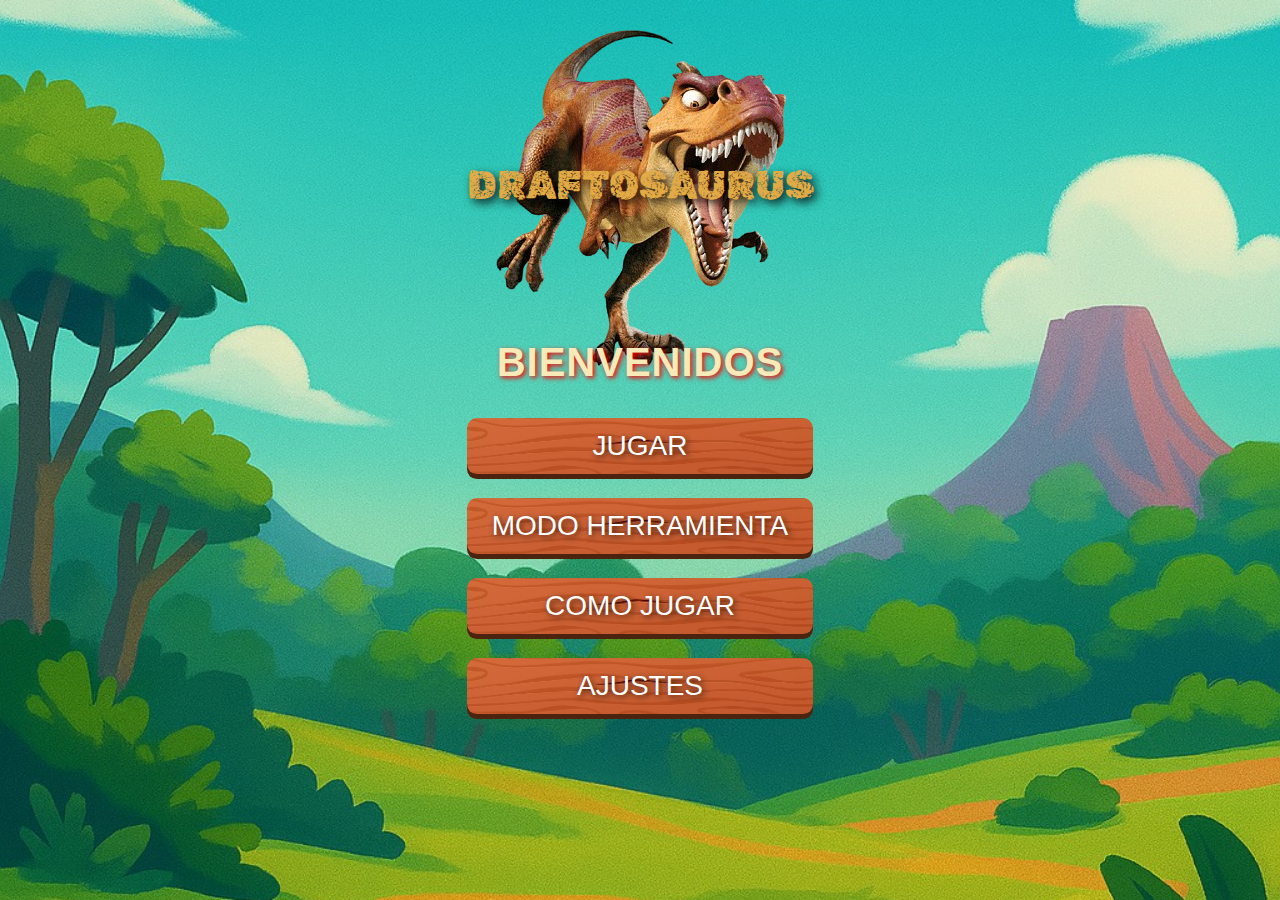
<file: index.html>
<!DOCTYPE html>
<html lang="es">

<head>
    <meta charset="UTF-8" />
    <meta name="viewport" content="width=device-width, initial-scale=1" />
    <title>Draftosaurus</title>
    <meta name="description" content="Página principal del juego Draftosaurus en versión digital. ¡Explora, juega y diviértete!">
    <link rel="icon" href="img/logo proyecto.png" type="image/png" />
    <link href="https://cdn.jsdelivr.net/npm/bootstrap@5.3.0/dist/css/bootstrap.min.css" rel="stylesheet" />
    <link rel="stylesheet" href="styles.css" />
    <link rel="preconnect" href="https://fonts.googleapis.com">
    <link rel="preconnect" href="https://fonts.gstatic.com" crossorigin>
    <link href="https://fonts.googleapis.com/css2?family=Rubik+Distressed&display=swap" rel="stylesheet">
</head>

<body>
    <section class="text-center p-4">
        <div class="texto-encima">
            <div class="cartel">
                <h1>Draftosaurus</h1>       
            </div>      
                <h2>Bienvenidos</h2>
            <div>
                <a href="tablero.html"><h3>jugar</h3></a>
                <a href="#"><h3>modo herramienta</h3></a>
                <a href="#"><h3>como jugar</h3></a>
                <a href="#"><h3>ajustes</h3></a>
            </div>
        </div>
        <img src="img/dino2.png" alt="" class="img-fluid dino">
    </section>
</body>
</html>
</file>
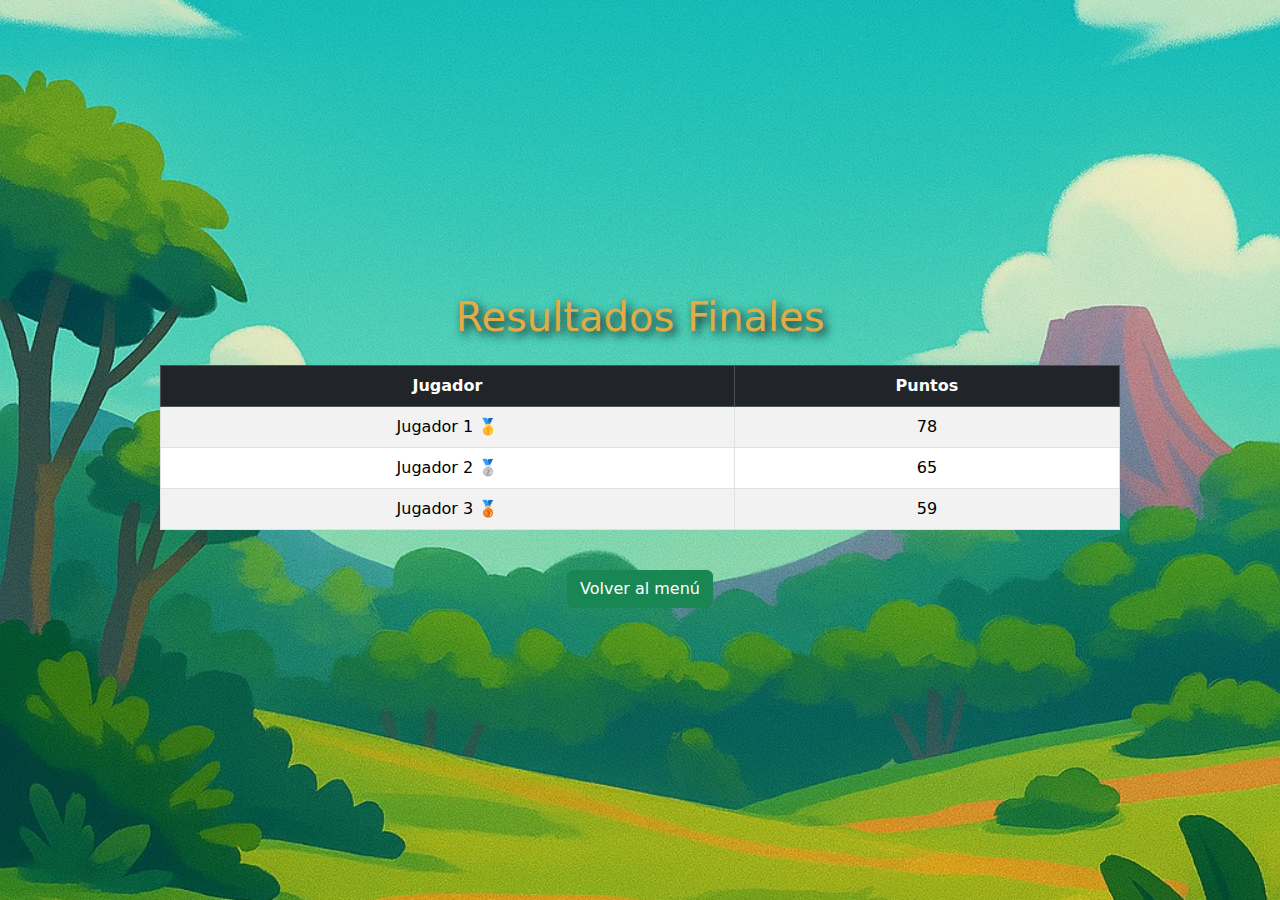
<file: resultado.html>
<!DOCTYPE html>
<html lang="es">
<head>
  <meta charset="UTF-8" />
  <meta name="viewport" content="width=device-width, initial-scale=1.0" />
  <title>Resultados | Draftosaurus</title>
  <link rel="icon" href="img/logo proyecto.png" type="image/png" />
  <link href="https://cdn.jsdelivr.net/npm/bootstrap@5.3.0/dist/css/bootstrap.min.css" rel="stylesheet" />
  <link rel="stylesheet" href="styles.css" />
</head>
<body>
  <section class="d-flex flex-column justify-content-center align-items-center vh-100 text-center">
    <h1 class="mb-4">Resultados Finales</h1>

    <div class="table-responsive w-75">
      <table class="table table-bordered table-striped">
        <thead class="table-dark">
          <tr>
            <th>Jugador</th>
            <th>Puntos</th>
          </tr>
        </thead>
        <tbody>
          <tr>
            <td>Jugador 1 🥇</td>
            <td>78</td>
          </tr>
          <tr>
            <td>Jugador 2 🥈</td>
            <td>65</td>
          </tr>
          <tr>
            <td>Jugador 3 🥉</td>
            <td>59</td>
          </tr>
        </tbody>
      </table>
    </div>

    <a href="index.html" class="btn btn-success mt-4">Volver al menú</a>
  </section>

</body>
</html>
</file>
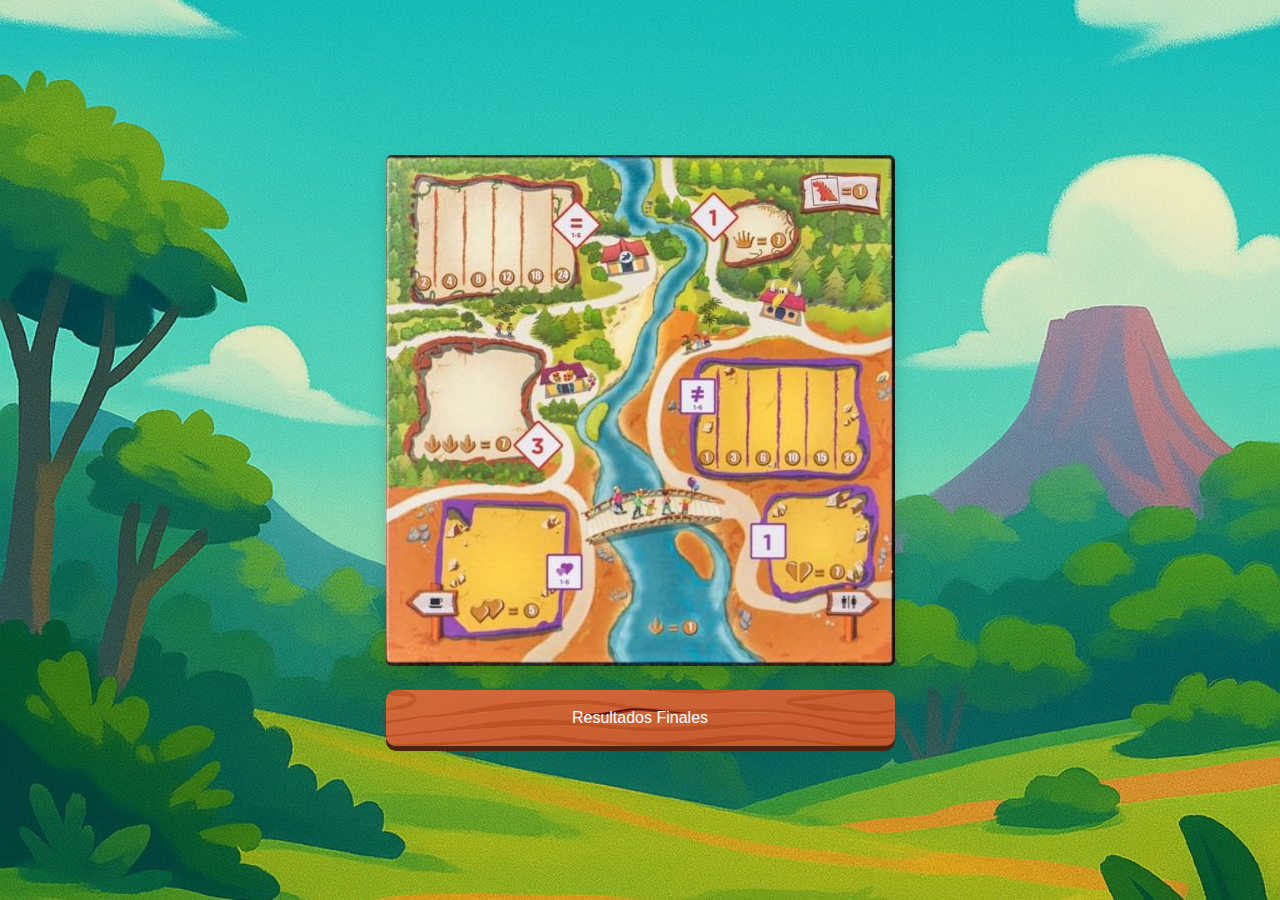
<file: tablero.html>
<!DOCTYPE html>
<html lang="es">
<head>
  <meta charset="UTF-8" />
  <meta name="viewport" content="width=device-width, initial-scale=1.0" />
  <title>Tablero | Draftosaurus</title>
  <link rel="icon" href="img/logo proyecto.png" type="image/png" />
  <link href="https://cdn.jsdelivr.net/npm/bootstrap@5.3.0/dist/css/bootstrap.min.css" rel="stylesheet" />
  <link rel="stylesheet" href="styles.css" />
</head>

<body>
  <section class="d-flex justify-content-center align-items-center vh-100">
    <div class="text-center">
      <img src="img/img2/tablero.jpg" alt="Tablero de Draftosaurus" class="img-fluid rounded shadow mb-4" />
      <a class="resultado" href="resultado.html">Resultados Finales</a>
    </div>
  </section>
</body>
</html>
</file>
<file: styles.css>
*, *::before, *::after {
    box-sizing: border-box;
}
 
:root {
    --blanco: #ffffff;
    --negro-sombra: rgba(0, 0, 0, 0.7);
   --color-madera: #753416;
   --color-titulo: #e3ab45;
   --color-subtitulo: #f7e9b8;
   --textura-madera: url("img/efecto-madera.png");
   --titulo-fuente: "Rubik Distressed", system-ui;
   --titulo-texto: 'Arial', sans-serif;
}

body, html {
    margin: 0;
    padding: 0;
    width: 100vw;
    height: 100vh;
}

/* Globales */
h1 {
    color: var(--color-titulo);
    font-family: var(--titulo-fuente);
    margin-bottom: 8rem;
    text-shadow: 4px 4px 10px rgba(0, 0, 0, 0.9);
}
h2 {
    color: var(--color-subtitulo);
    font-family: var(--titulo-texto);
    text-shadow: 2px 2px 5px rgb(255, 0, 0);
    margin: 2rem 0;
    font-weight: bold;
    font-size: 2.5rem;
    text-align: center;
    text-transform: uppercase;
    letter-spacing: 1px;
}
    
h3 {
    background-color: var(--color-madera); 
    background-image: var(--textura-madera);
    background-size: cover;
    background-position: center;
    border-radius: 10px;
    margin: 1.5rem 0;
    padding: 0.7rem;
    font-family: 'Arial Black', sans-serif;
    box-shadow: 0 5px 0 #4b230e;
    transition: transform 0.1s ease, box-shadow 0.1s ease;
}
h3:hover {
    filter: brightness(90%);
    transform: translateY(2px);
    box-shadow: 0 3px 0 #3a1a0b;
}


section {
    position: relative; /* para que el texto absoluto se posicione respecto a la sección */
    width: 100%;
    height: 100vh;
    background-image: url("img/IMG-20250713-WA0004.jpg");
    background-size: cover;
    background-position: center;
    background-repeat: no-repeat;
}

.texto-encima {
    text-transform: uppercase;
    position: absolute;
    top: 50%;
    left: 50%;
    transform: translate(-50%, -50%);
    color: var(--blanco);
    text-shadow: 2px 2px 6px rgba(0,0,0,0.7);
}

a {
    text-decoration: none;
    color: inherit;
    cursor: pointer; 
}
a:hover {
    color: #ffcc00;
}

.resultado {
    color: var(--blanco);
    padding: 1rem;
    border-radius: 10px;
    box-shadow: 0 4px 8px rgba(0, 0, 0, 0.1);
    display: flex;
    flex-direction: column;
    background-image: var(--textura-madera);
    background-size: cover;
    background-position: center;
    font-family: 'Arial Black', sans-serif;
    box-shadow: 0 5px 0 #4b230e;
    transition: transform 0.1s ease, box-shadow 0.1s ease; 
}
</file>
